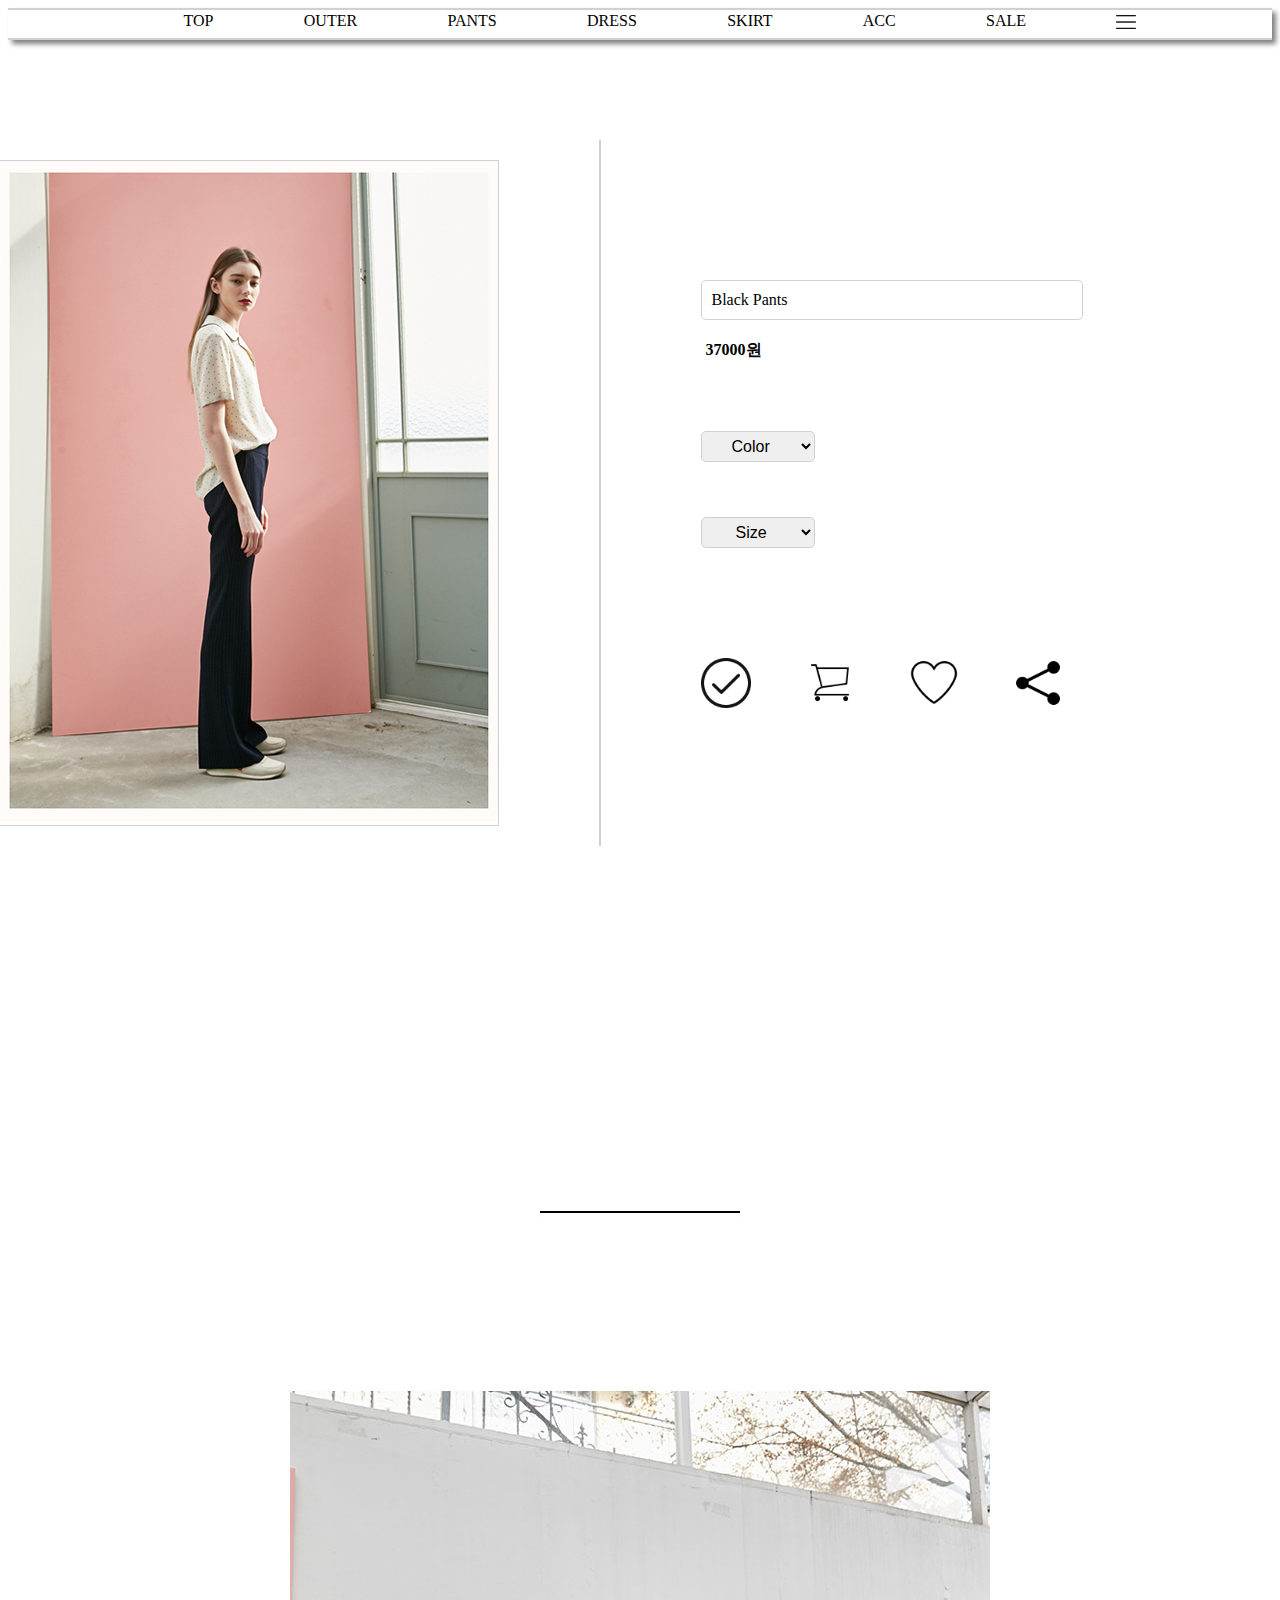
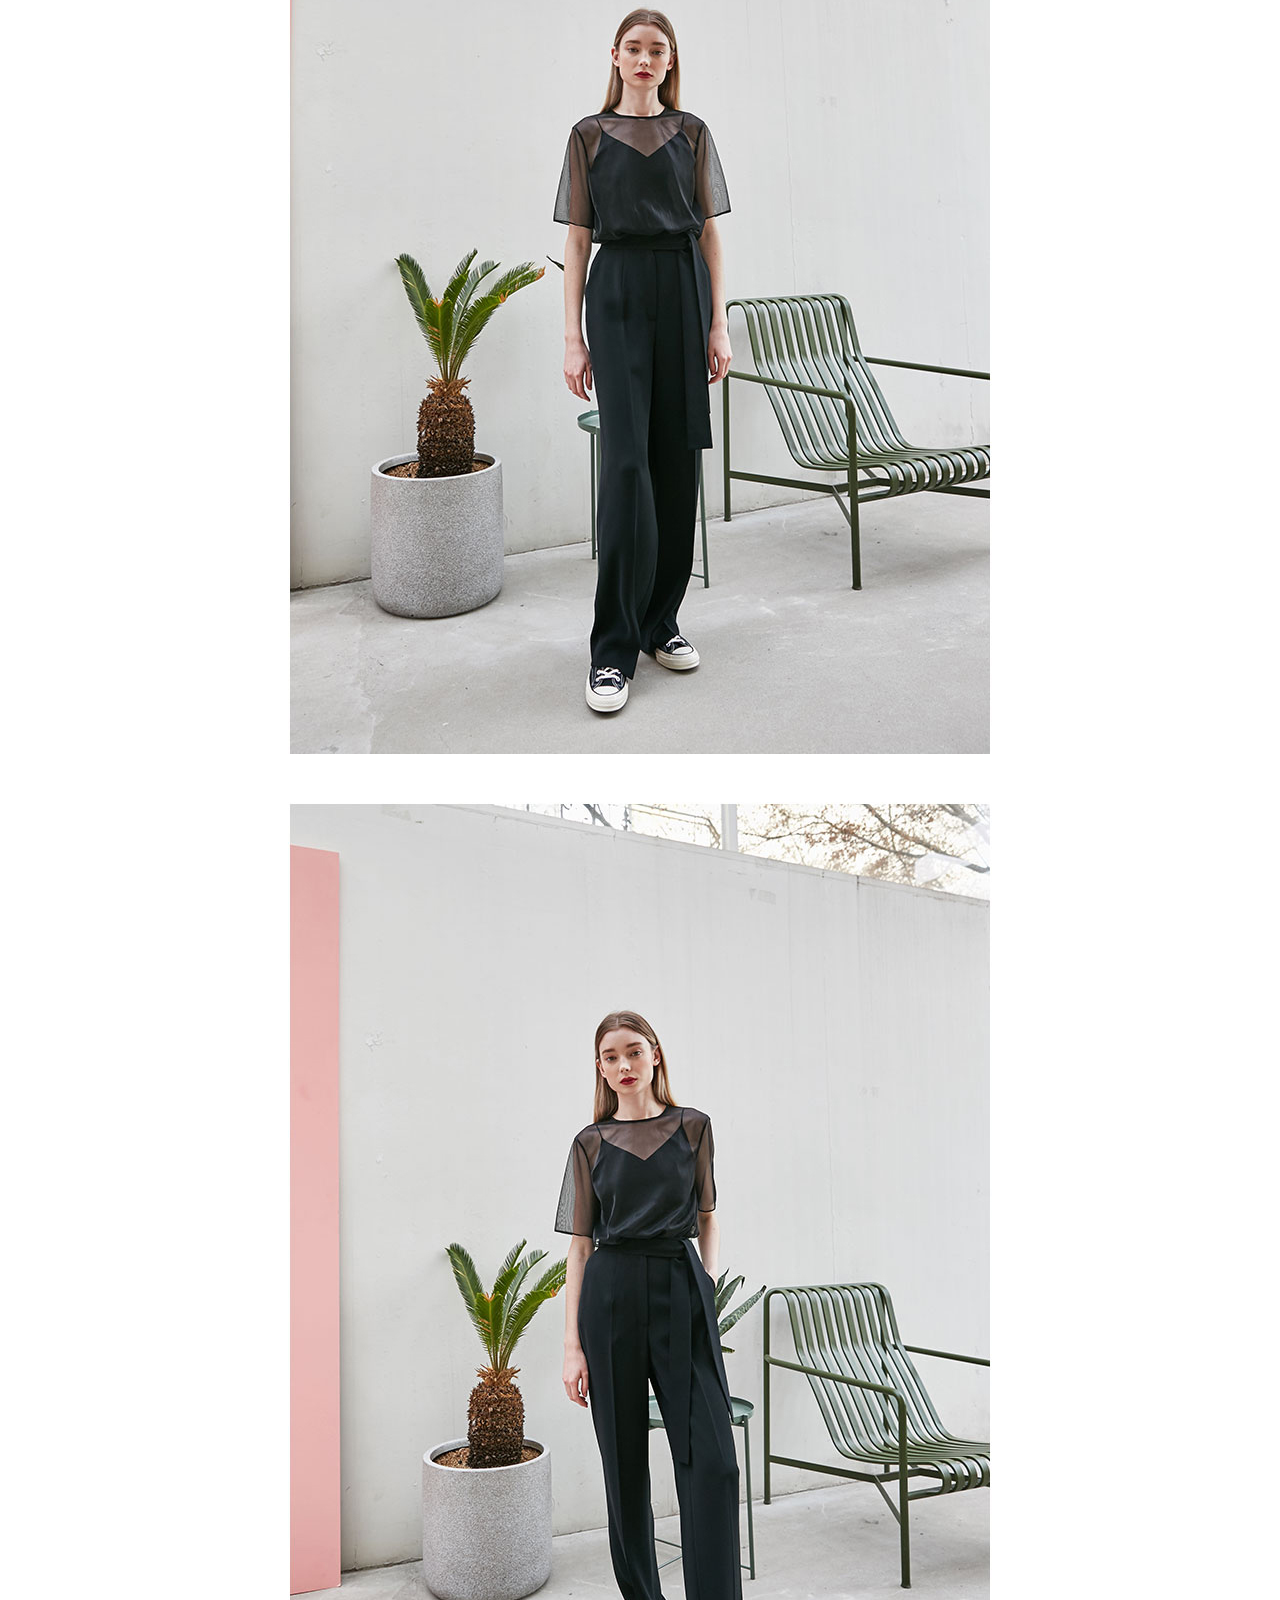
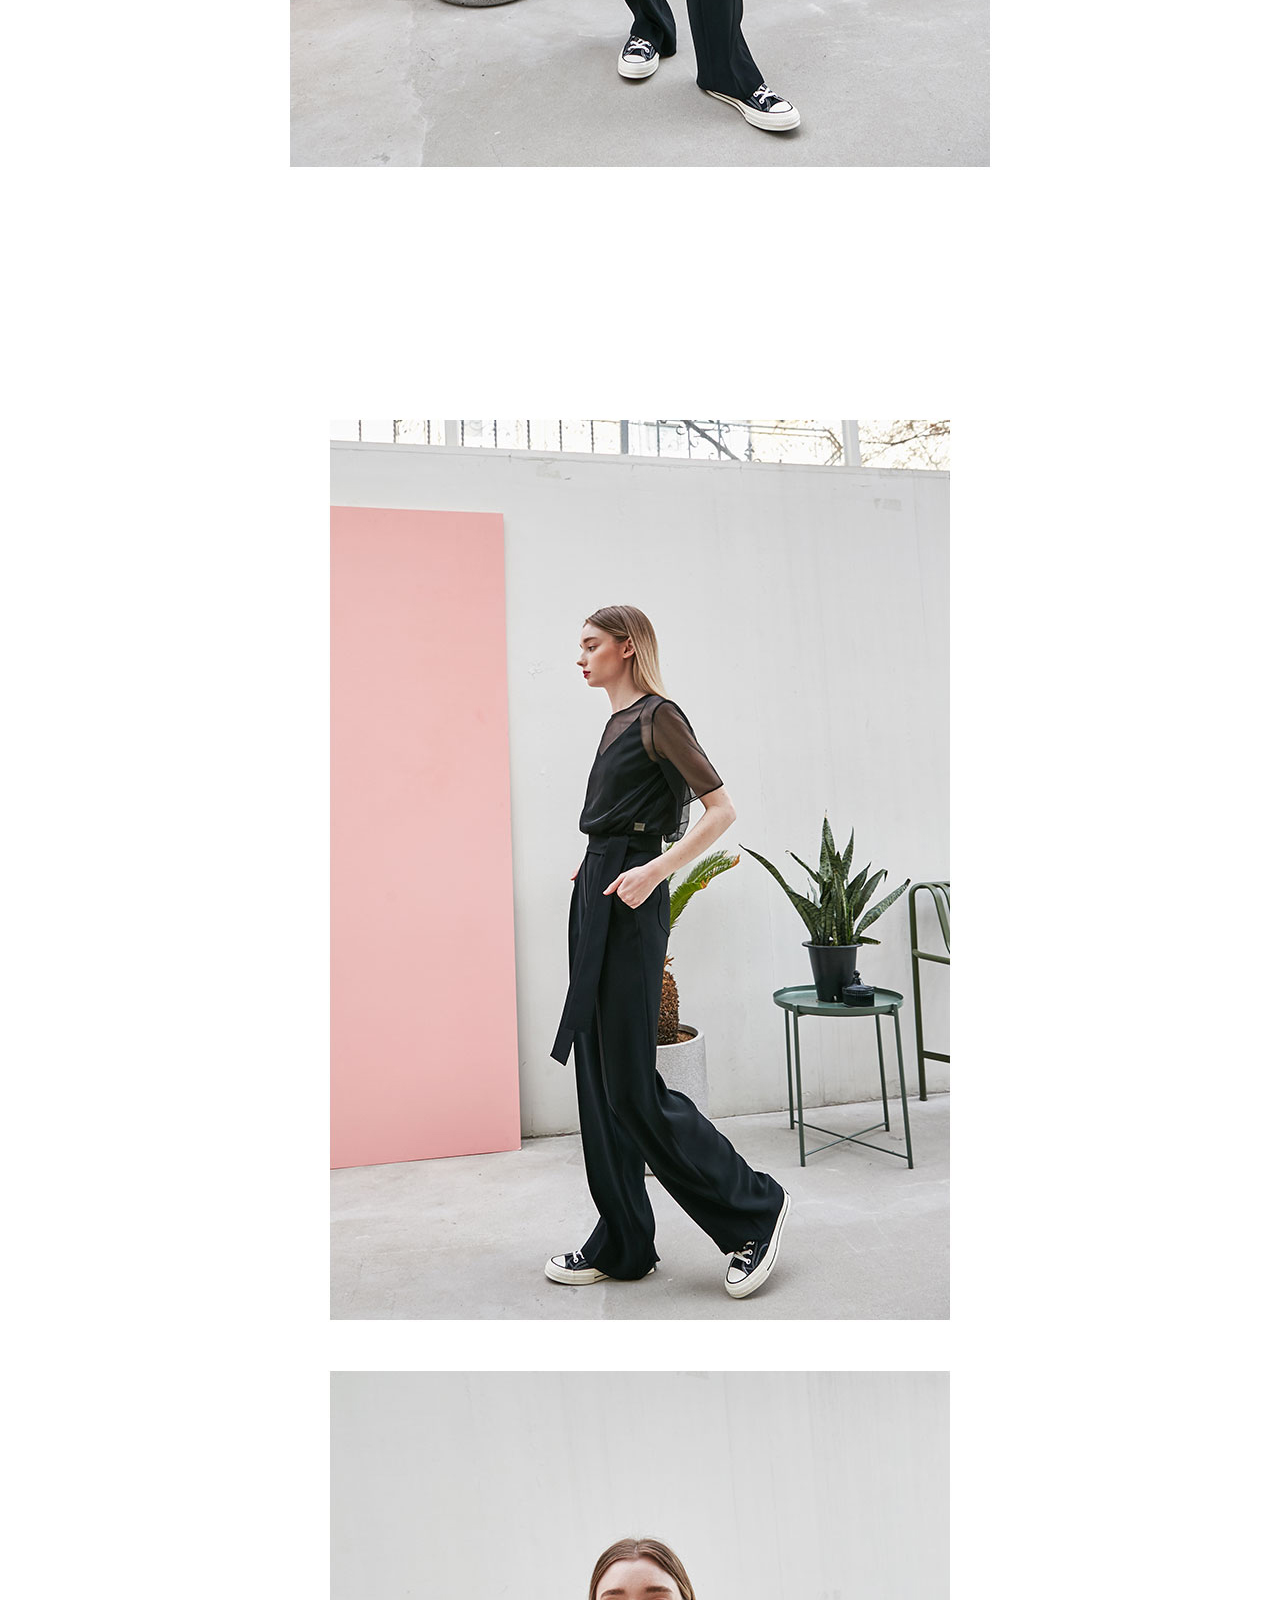
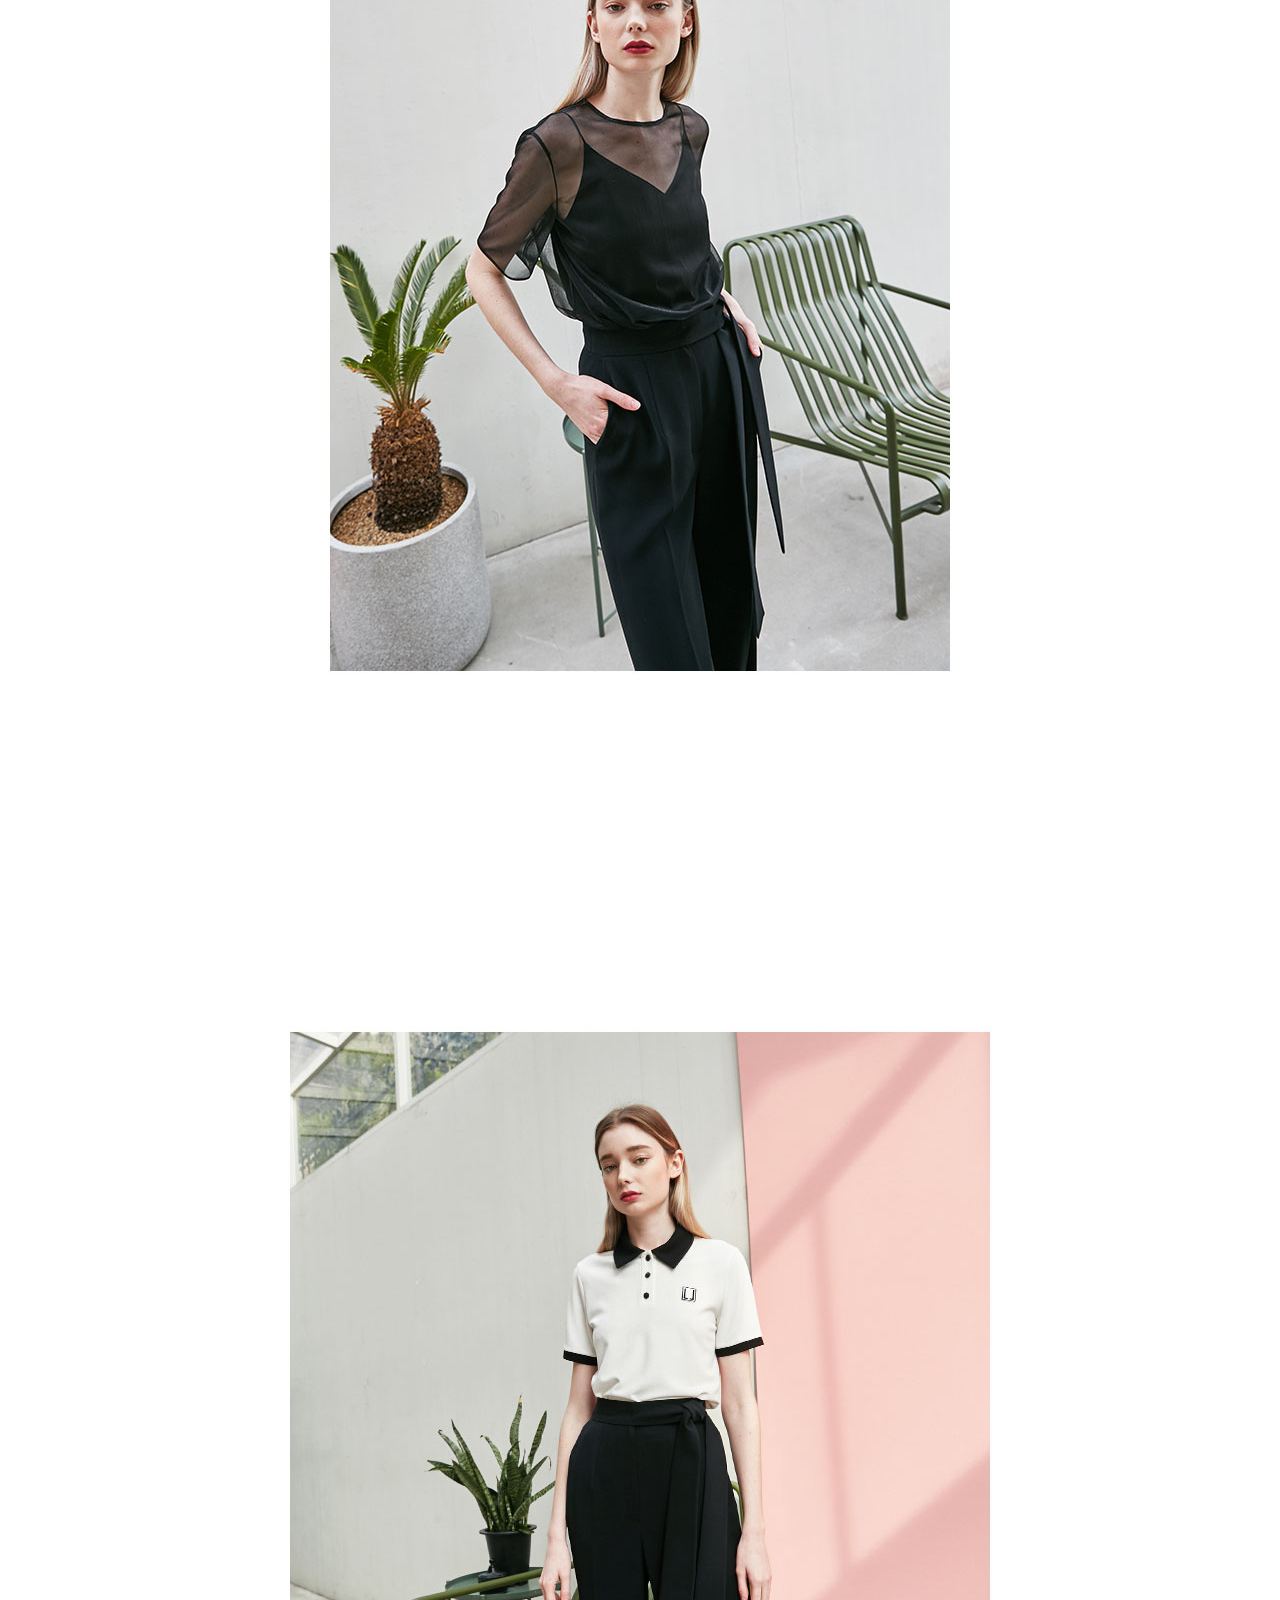
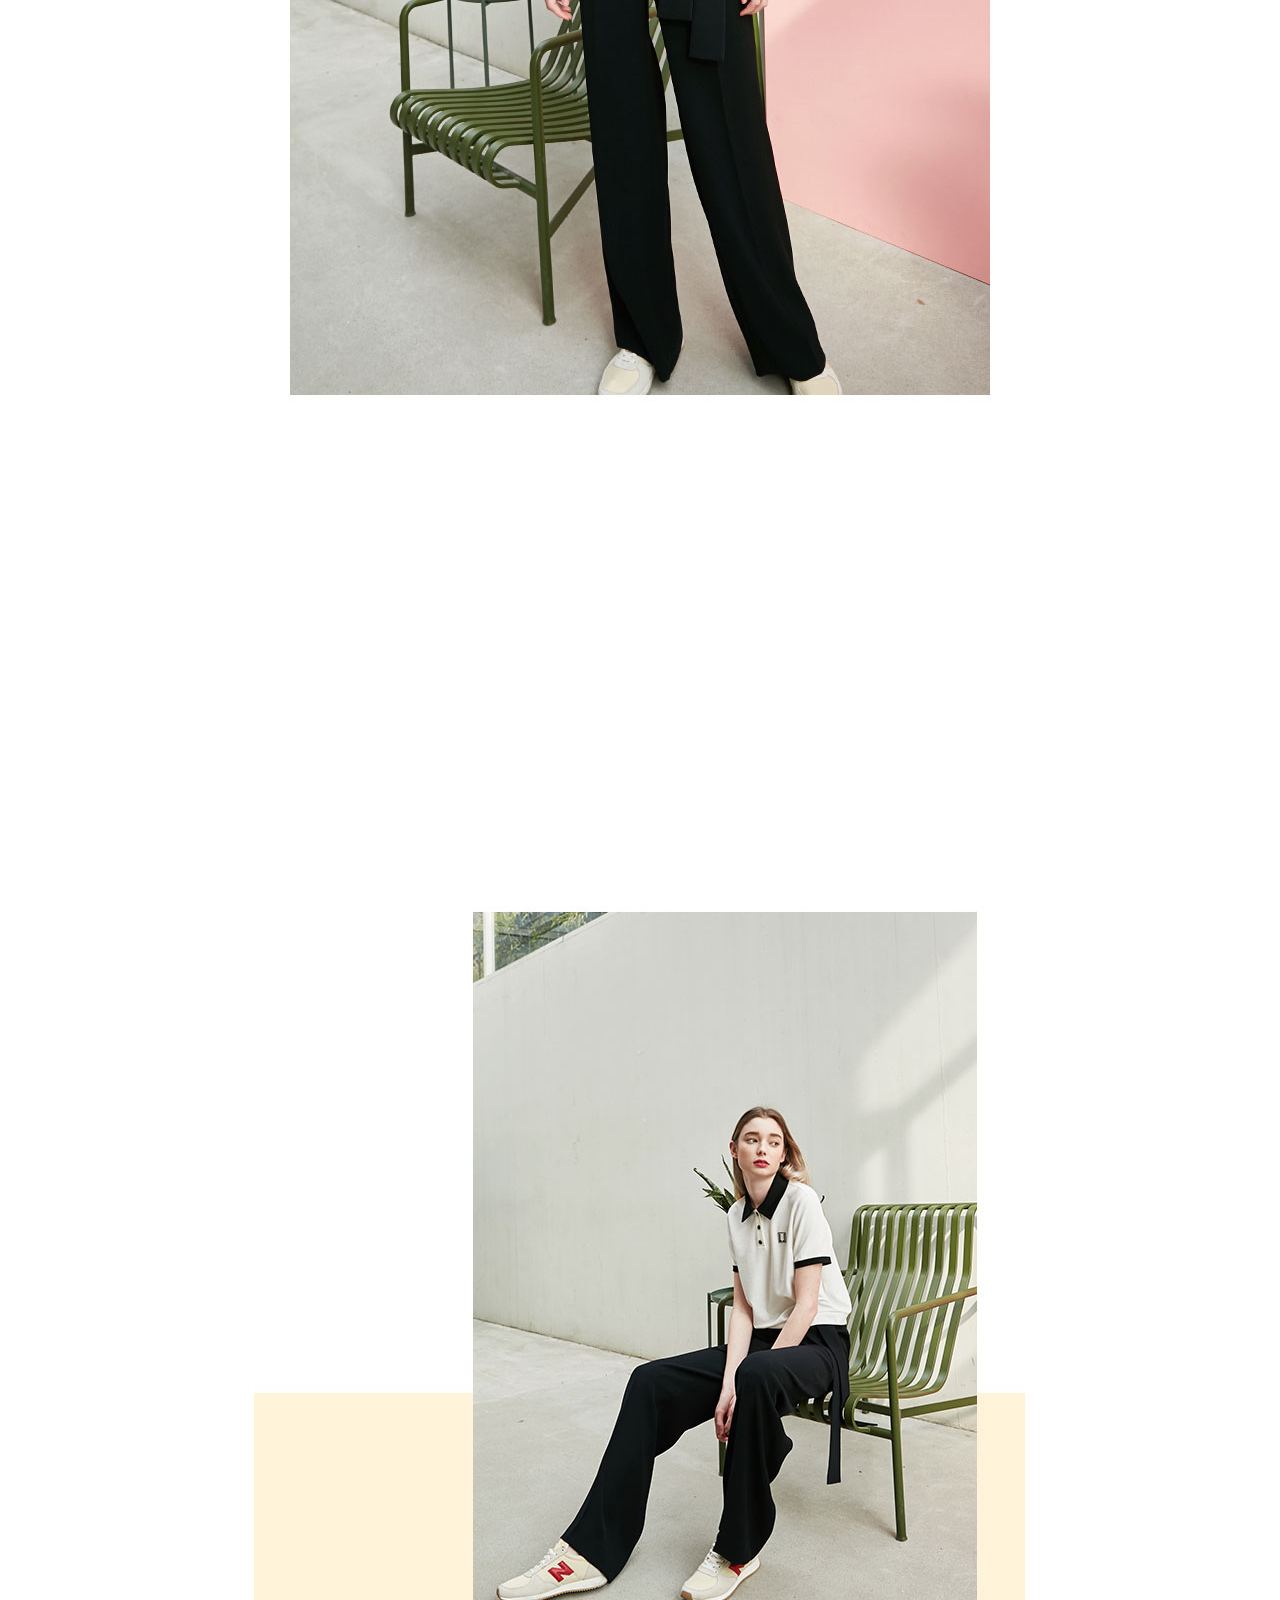
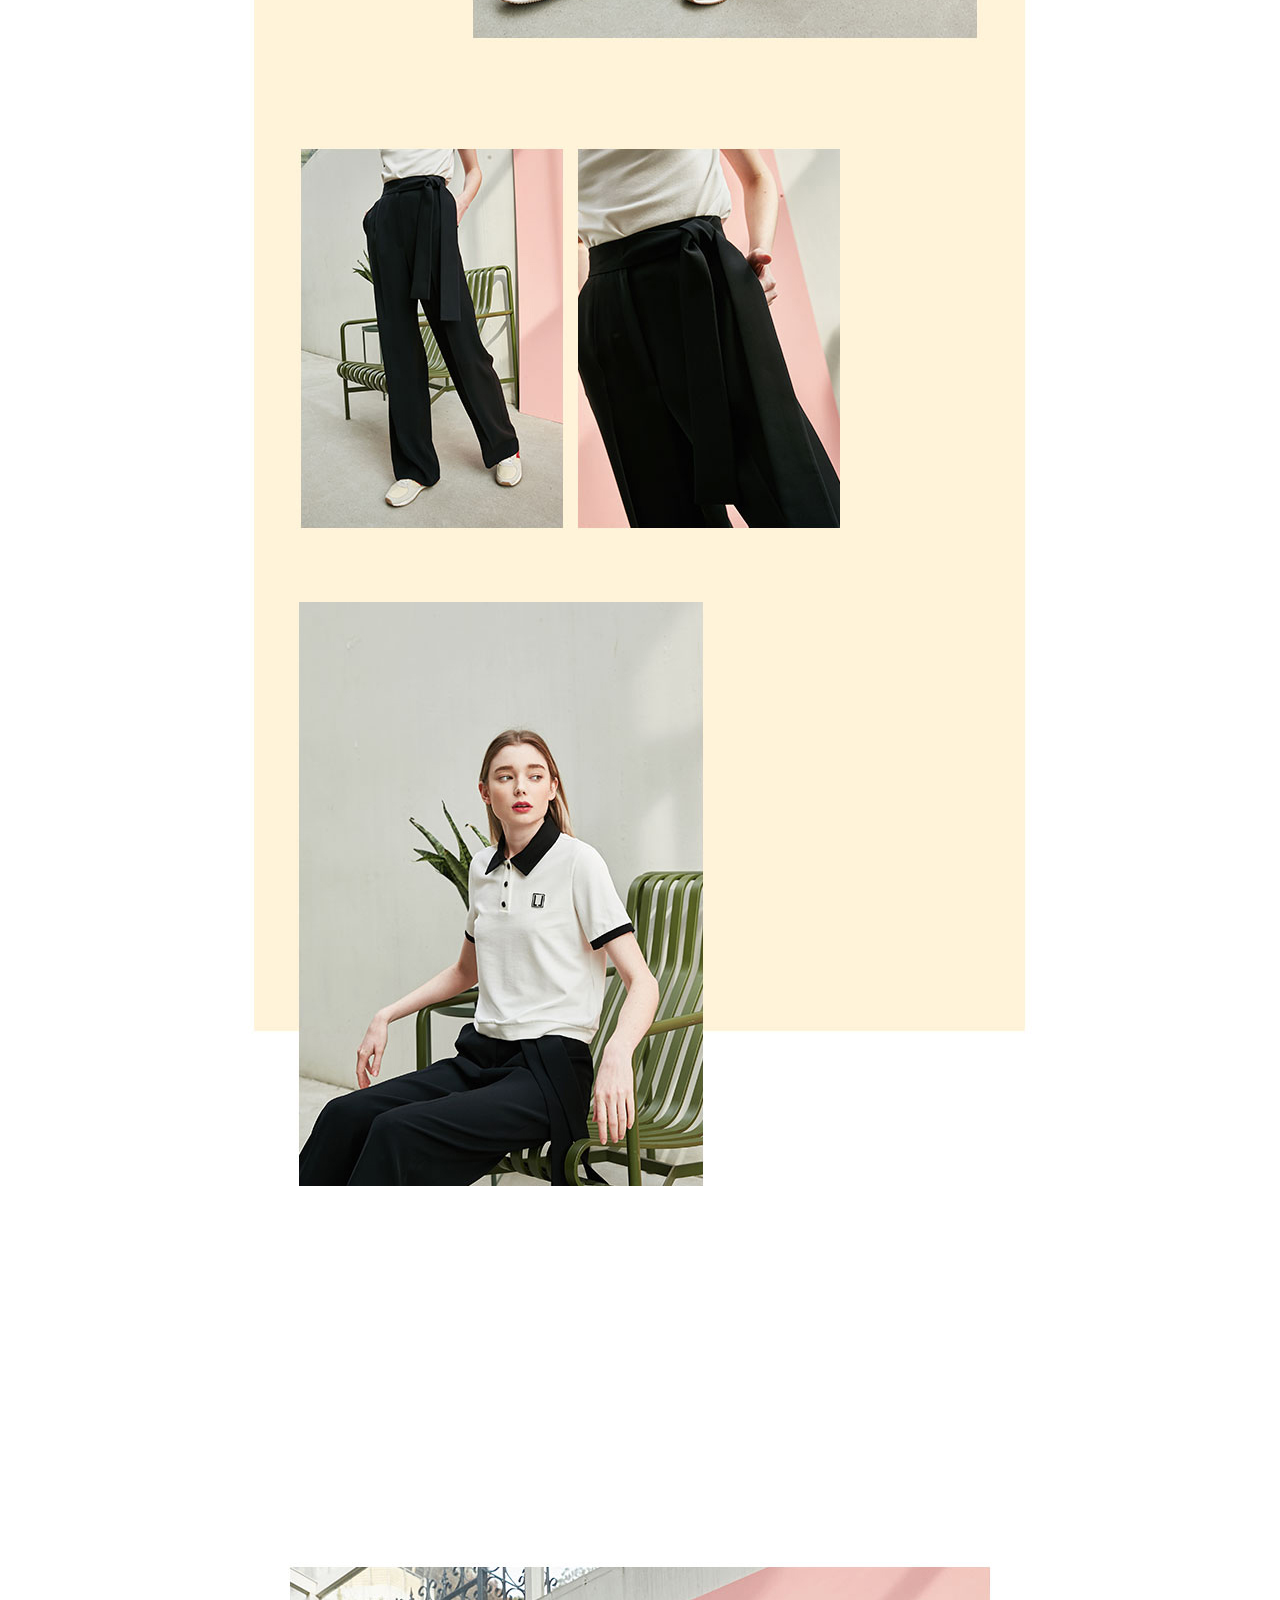
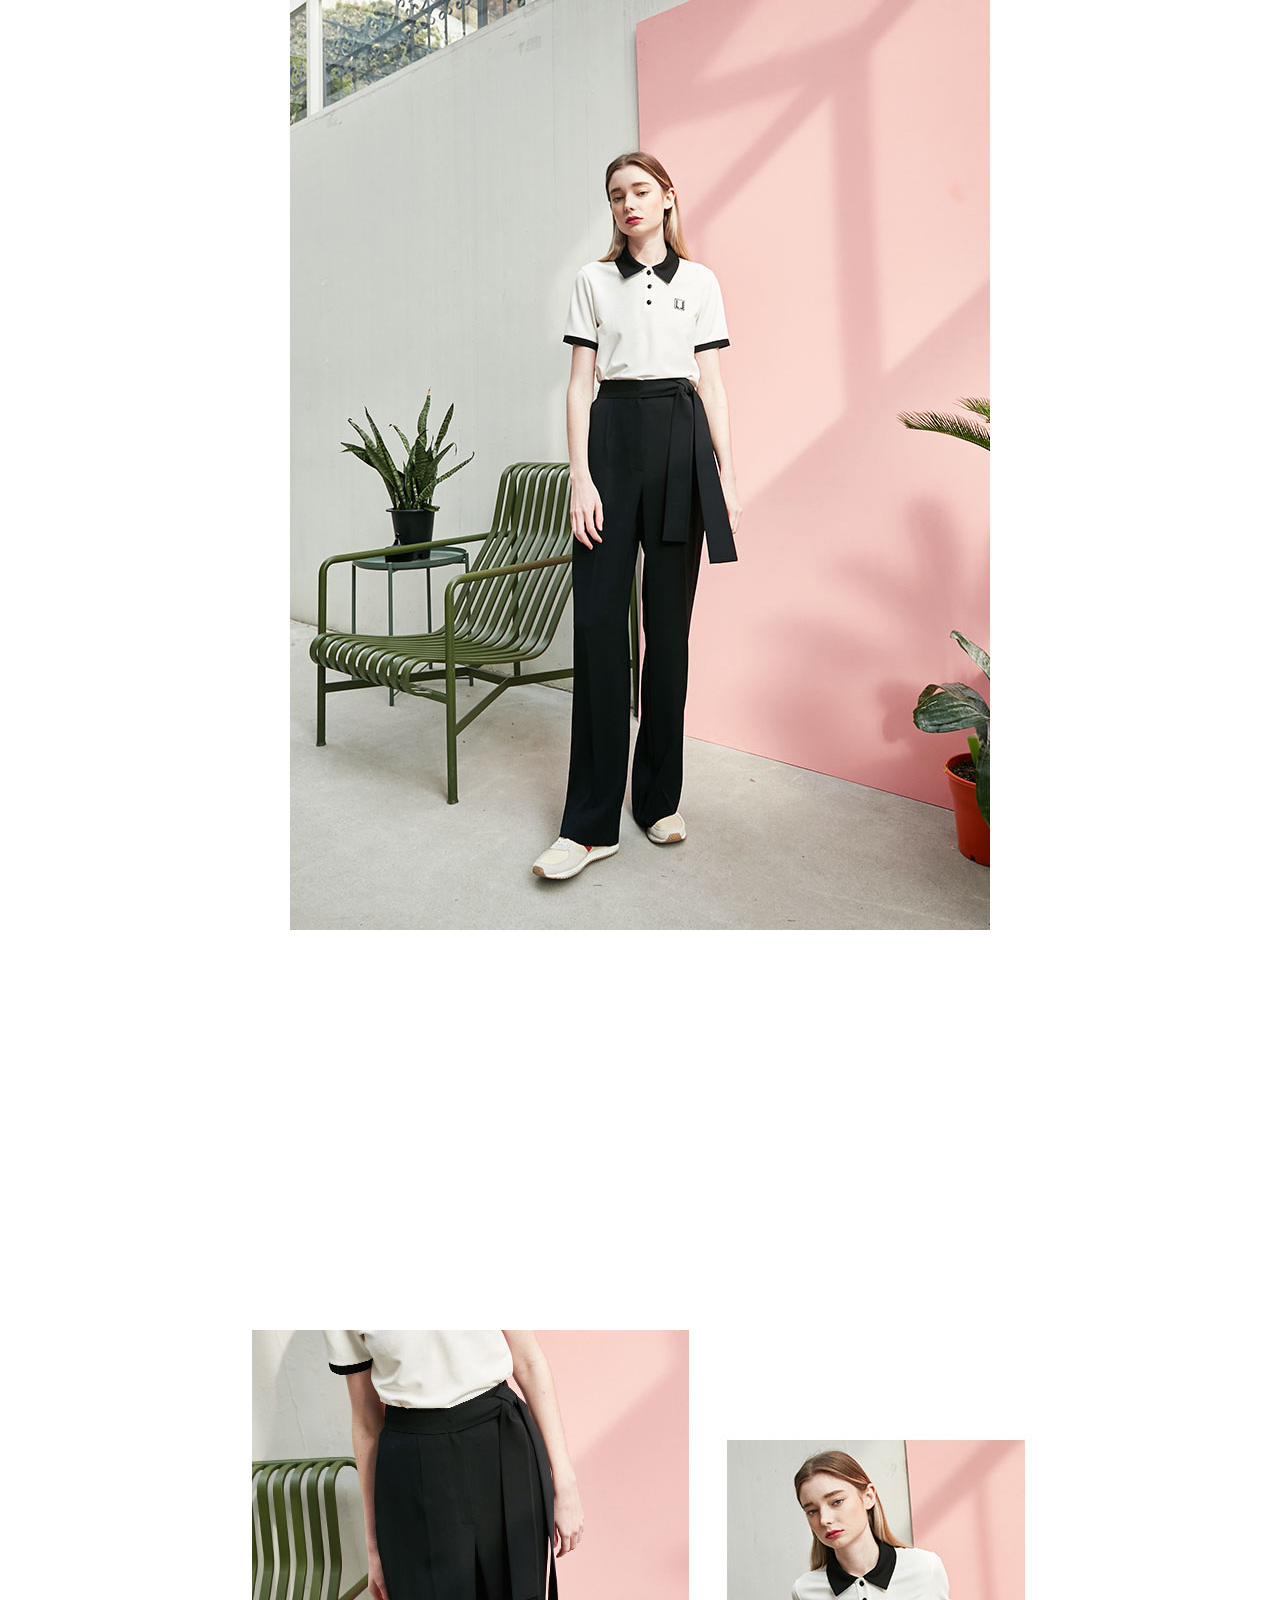
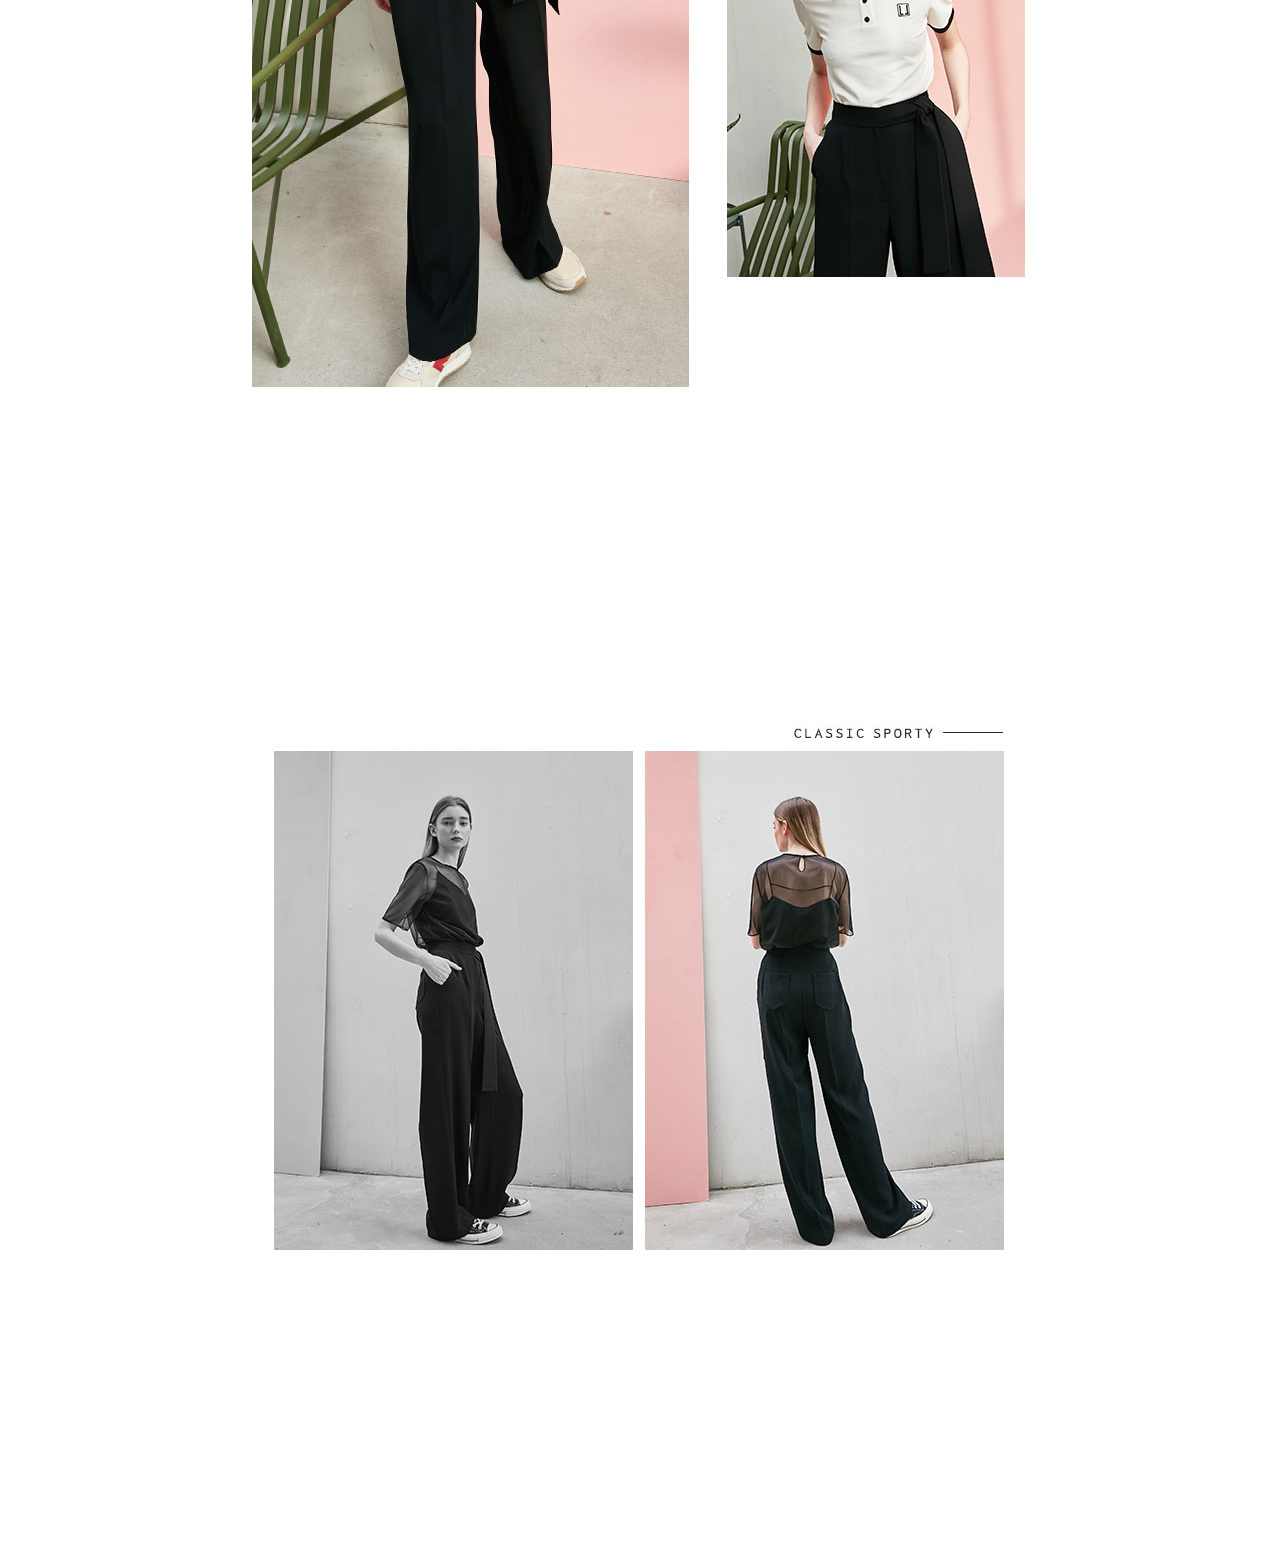
<file: page.html>
<!DOCTYPE html>
<html>
  <head>
    <meta charset="utf-8">
    <title>HR MALL</title>

      <link rel="shortcut icon" href="./images/favicon.ico" type="image/x-icon">
      <link rel="stylesheet" href="./page.css" type="text/css">

  </head>
  <body>
    <header>
      <div class="header">
        <nav class="Top_menu_bar">
          <ul class="menu_bar">
            <li></li>
            <li><a href="#" class="menu_li">TOP</a></li>
            <li><a href="#" class="menu_li">OUTER</a></li>
            <li><a href="#" class="menu_li">PANTS</a></li>
            <li><a href="#" class="menu_li">DRESS</a></li>
            <li><a href="#" class="menu_li">SKIRT</a></li>
            <li><a href="#" class="menu_li">ACC</a></li>
            <li><a href="#" class="menu_li">SALE</a></li>
            <li><a href="#" class="menu_li"><img src="./images/Menu_icon.png" width=20px alt="메뉴아이콘"></a></li>
            <li></li>
          </ul>
        </nav>
      </div>
    </header>

    <section class="order">
      <div class="order_columns">
        <div class="order_col1">
          <img src="./images/n_a_img05.jpg" alt="상품이미지(검정바지)">
        </div>
        <div class="order_col2">
          <div class="pd_name">
            Black Pants
          </div>
          <div class="pd_price">
            37000원
          </div>
          <select class="pd_color" name="color">
            <option value="">Color</option>
            <option value="Black">Black</option>
          </select>
          <select class="pd_size" name="size">
            <option value="">Size</option>
            <option value="S">S</option>
            <option value="M">M</option>
            <option value="L">L</option>
          </select>
          <div class="pd_icons">
            <img class="pd_icon" src="./images/Check_icon.png" width="50px" alt="주문하기">
            <img class="pd_icon" src="./images/cart_icon.png" width="50px" alt="장바구니">
            <img class="pd_icon" src="./images/Heart_icon.png" width="50px" alt="찜하기">
            <img class="pd_icon" src="./images/share_icon.png" width="50px" alt="공유하기">
          </div>
        </div>
      </div>
    </section>

    <section class="detail_imgs">
      <div class="detail_img">
        <img src="./images/detail_01.jpg" alt="상품상세사진">
        <img src="./images/detail_02.jpg" alt="상품상세사진">
      </div>
    </section>

  </body>
</html>
</file>
<file: page.css>
/* header부분 */
.Top_menu_bar{
  border-top:2px solid #d0d0d0;
  border-bottom: 2px solid #d0d0d0;
  margin-bottom: 20px;
  box-shadow: 4px 4px 5px gray;
}
.menu_bar{
  list-style: none;
  display: flex;
  justify-content: space-around;
  margin-top: 2px;
  margin-bottom: 2px;
}
.menu_li{
  text-decoration: none;
  color: black;
}
.menu_bar :hover{
  opacity: 0.6;
}
/*header끝 메뉴바*/

/*section 시작 여기서부터 주문하기부분*/
.order_columns{
  display: flex;
  justify-content: center;
  margin: 100px 0px 100px 0px;
}
.order_col1{
  border:1px solid #d0d0d0;
  margin: 20px 100px 20px -200px;
}
.order_col2{
  padding-left:100px;
  border-left: 2px solid #d0d0d0;
}
.pd_name{
  border:1px solid #d0d0d0;
  padding: 10px 30px 10px 10px;
  border-radius: 5px;
  margin: 140px 0px 20px 0px;
}
.pd_price{
  font-weight: bold;
  margin:0px 0px 20px 5px;
}
.pd_color{
  display: block;
  border:1px solid #d0d0d0;
  border-radius: 5px;
  padding: 5px 26px 5px 26px;
  margin: 70px 5px 55px 0px;
  font-size: 16px;
}
.pd_size{
  display: block;
  border:1px solid #d0d0d0;
  border-radius: 5px;
  padding: 5px 30px 5px 30px;
  margin: 40px 5px 5px 0px;
  font-size: 16px;
}
.pd_icons{
  margin: 100px -30px 10px 0px;
}
.pd_icon{
  margin:10px 50px 0px 0px;
}

/*여기부터 상세이미지*/
.detail_img{
  display: flex;
  justify-content: center;
  flex-wrap: wrap;
  margin-top: 300px;
}

/*section끝*/
</file>
